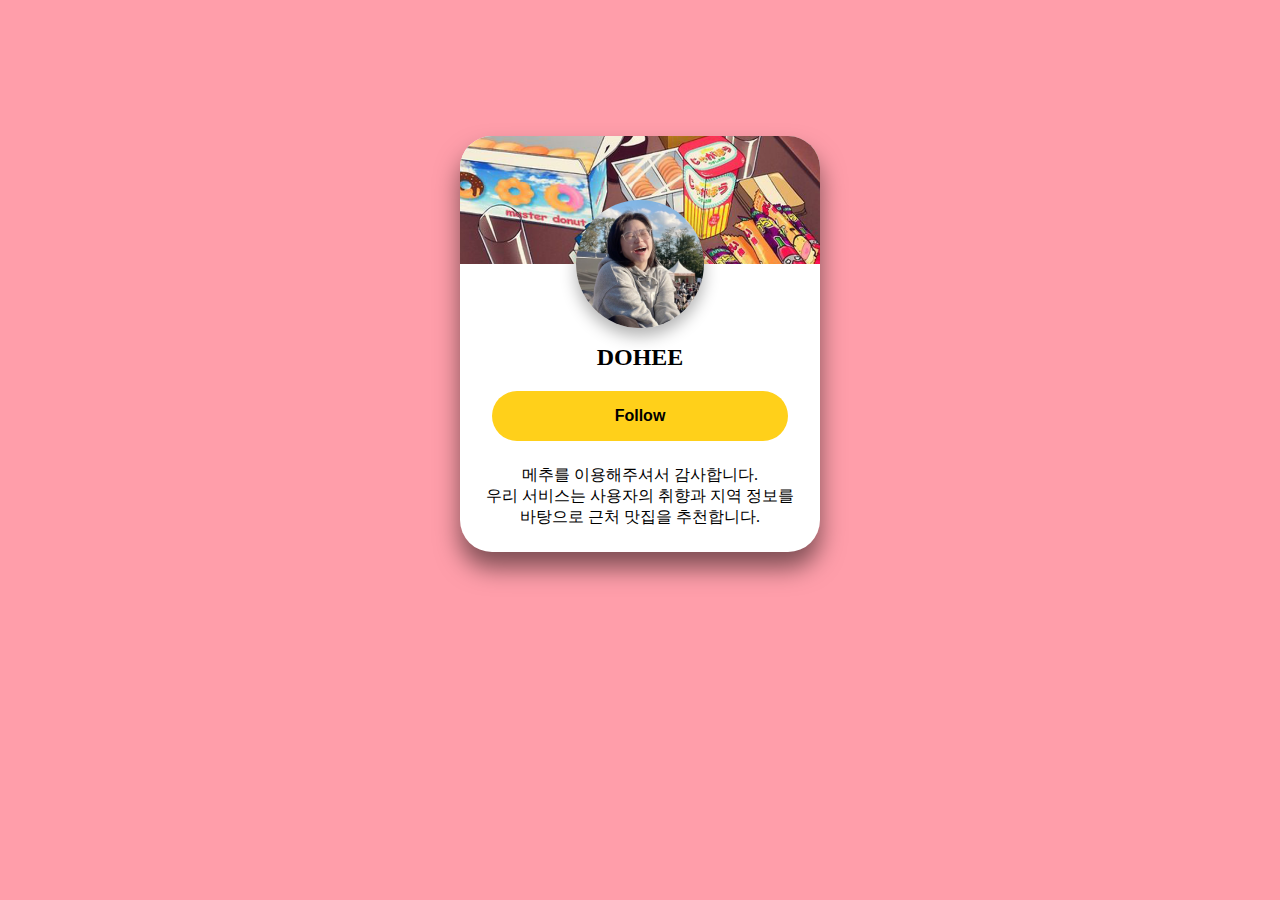
<file: index.html>
<!DOCTYPE html>
<html lang="ko">
<head>
	<meta charset="utf-8">
	<meta name="description" content="우리 서비스는 사용자의 취향과 지역 정보를 바탕으로 근처 맛집을 추천합니다. 더 나은 음식 문화를 만들어가는 데 기여하고, 사용자들이 직접 리뷰를 작성하여 다양한 음식을 즐길 수 있도록 지원합니다. 직관적인 UI와 높은 정확도를 자랑하는 추천 알고리즘을 통해, 식사 선택에 고민하는 시간과 노력을 덜어드립니다.">
	<meta name="viewport" content="width=device-width, initial-scale=1">
	<title>Mechu loading page</title>
	<link rel="icon" href="./img/icon.PNG">
	<link rel="stylesheet" href="./css/style.css">
</head>
<body>
	<div class="card">
		<div class="banner">
			<div class="profile"></div>
		</div>
		<h2 class="name">DOHEE</h2>
		<div class="follow-btn">
			<button onclick="location.href='login.html'">Follow</button>
		</div>
		<div class="desc">
			메추를 이용해주셔서 감사합니다. <br />
			우리 서비스는 사용자의 취향과 지역 정보를 바탕으로 근처 맛집을 추천합니다.
		</div>
	</div>
</body>
</html>
</file>
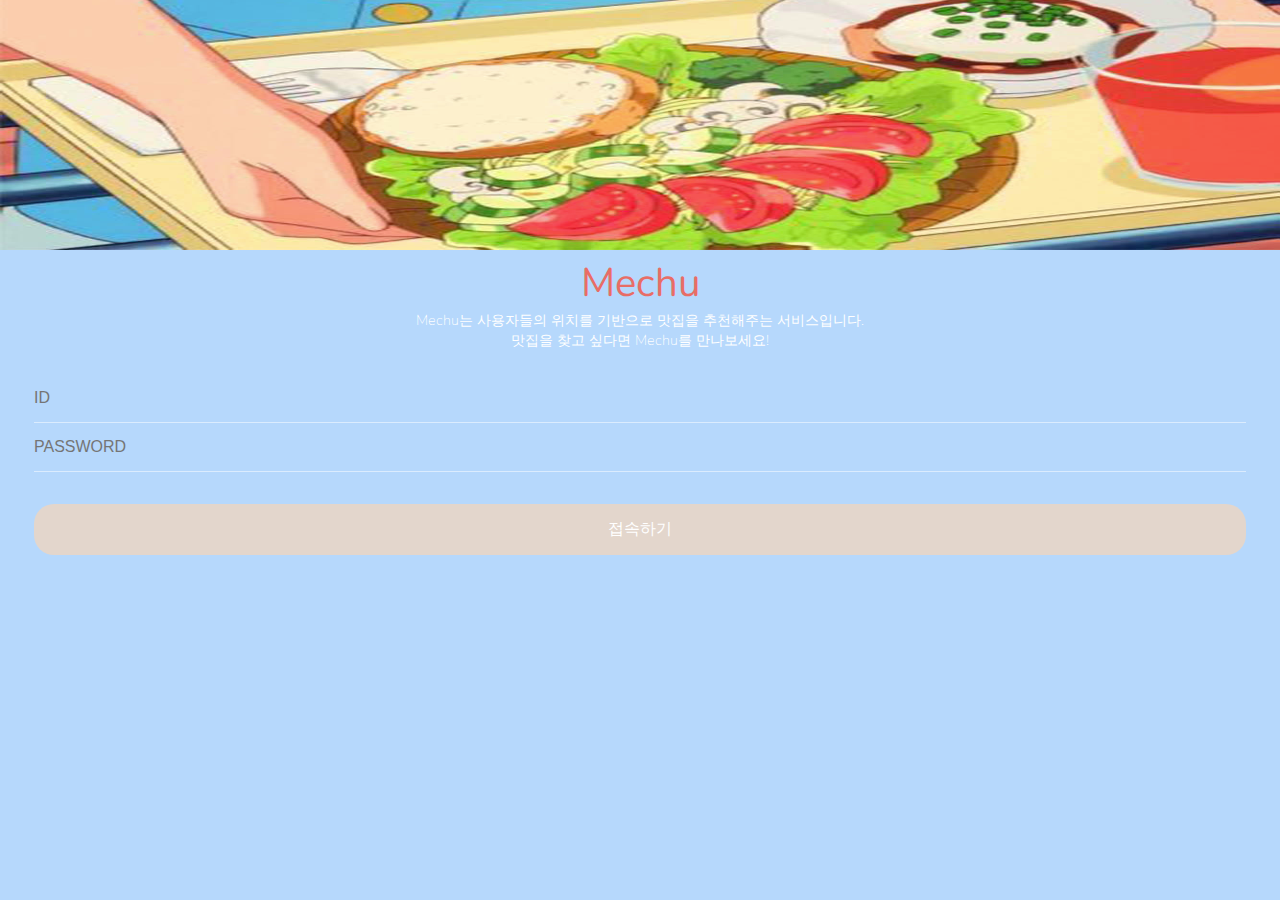
<file: login.html>
<!DOCTYPE html>
<html lang="ko">
<head>
    <meta charset="UTF-8">
    <meta http-equiv="X-UA-Compatible" content="IE=edge">
    <meta name="viewport" content="width=device-width, initial-scale=1.0">
    <title>Mechu login page</title>
    <link rel="stylesheet" href="./css/login.css" />
    <link rel="icon" href="./img/icon.PNG">
</head>
<body>
    <img src="./img/header.jpg" width="100%" height="250px" class="login-img" />
    <div class="login-title">
        <h1 class="login-title__maintext">Mechu</h1>
        <p class="login-title__subtext">
            Mechu는 사용자들의 위치를 기반으로 맛집을 추천해주는 서비스입니다. <br />
            맛집을 찾고 싶다면 Mechu를 만나보세요!
        </p>
    </div>
    <form action="menu.html" class="login-form">
        <input
            name="username"
            type="text"
            required
            autocomplete="off"
            placeholder="ID" 
        />
        <input
            name="password"
            type="password"
            required
            autocomplete="off"
            placeholder="PASSWORD"
        />
        <input type="submit" value="접속하기" />
    </form>
</body>
</html>
</file>
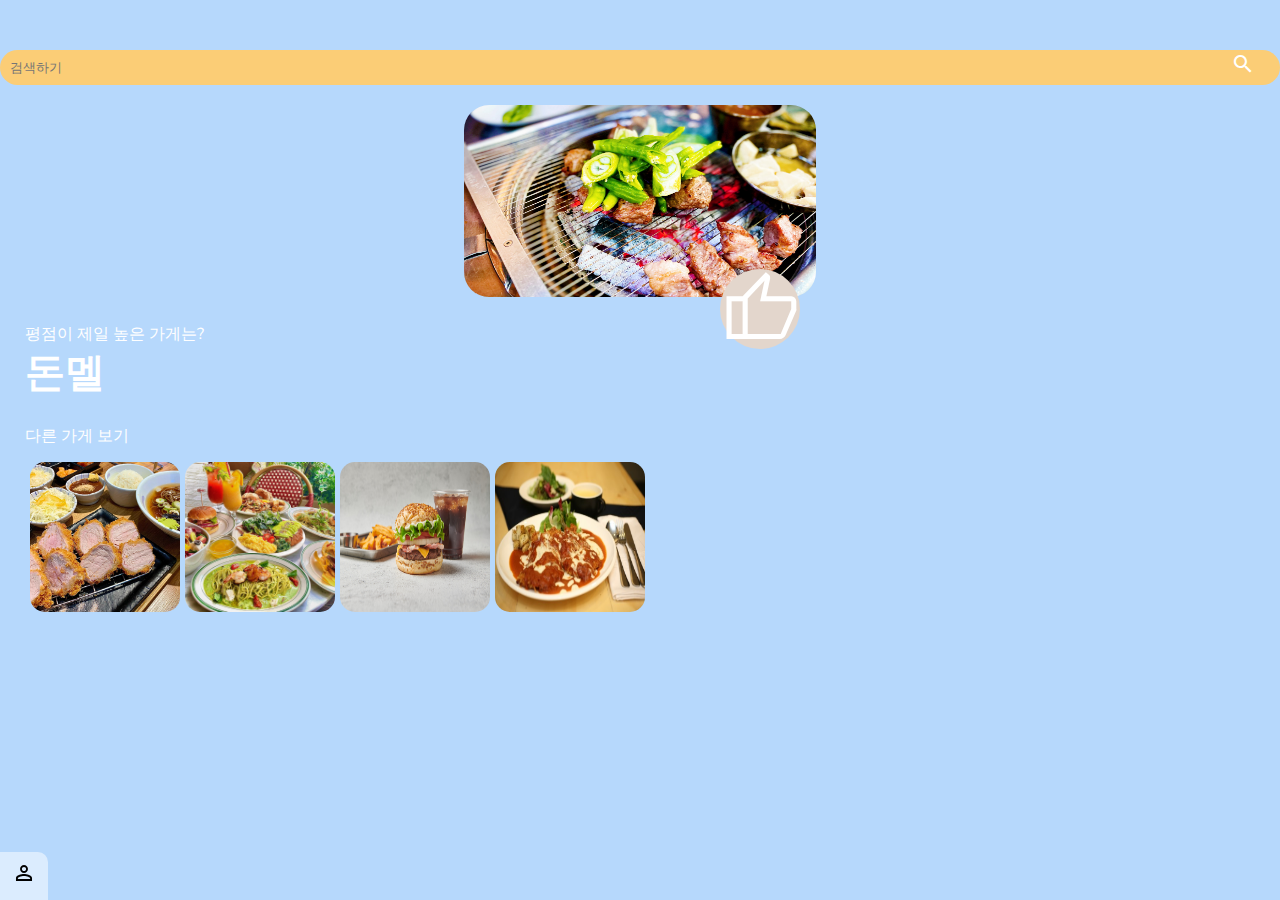
<file: menu.html>
<!DOCTYPE html>
<html lang="ko">
<head>
	<meta charset="UTF-8">
	<meta http-equiv="X-UA-Compatible" content="IE=edge">
	<meta name="viewport" content="width=device-width, initial-scale=1.0">
	<title>recommander page</title>
	<link rel="stylesheet" href="./css/recommander.css" />
	<link rel="icon" href="./img/icon.PNG">
</head>
<body>
	<!--검색바-->
	<form class="find-search-bar-form display-flex-center position-relative">
		<div class="display-flex-center position-relative">
			<input class="find-search-bar" placeholder="검색하기" />
			<span class="material-icons-outlined">
				search
			</span>
		</div>
	</form>
	<!--추천 가게-->
	<div class="best-restaurant position-relative">
		<div class="best-restaurant__img-container">
			<a href="https://map.naver.com/v5/entry/place/33099281?lng=127.1118153&lat=37.3690888&placePath=%2Fhome&entry=plt&c=15,0,0,0,dh">
			<img class="best-restaurant__img" src="./img/best-restaurant.jpg"/>
			</a>
			<span class="material-symbols-outlined">thumb_up</span>
		</div>
		<div class="best-restaurant__title">
			<p class="best-restaurant__promotion-text">평점이 제일 높은 가게는?</p>
			<span class="best-restaurant__restaurant-name">돈멜</span>
		</div>
	</div>
	<!--다른 가게 추천-->
	<div class="restaurant-recommendation">
		<span class="restaurant-recommendation__title">다른 가게 보기</span>
		<ul class="restaurant-recommendation__images">
			<li>
				<img src="./img/restaurant-recommendation01.png" />
			</li>
			<li>
				<img src="./img/restaurant-recommendation02.jpg" />
			</li>
			<li>
				<img src="./img/restaurant-recommendation03.jpg" />
			</li>
			<li>
				<img src="./img/restaurant-recommendation04.jpg" />
			</li>
		</ul>
	</div>
	<div class="navigation-bar">
		<a href="mypage.html">
			<span class="material-icons-outlined">person_outline</span>
		</a>
	</div>
</body>
</html>
</file>
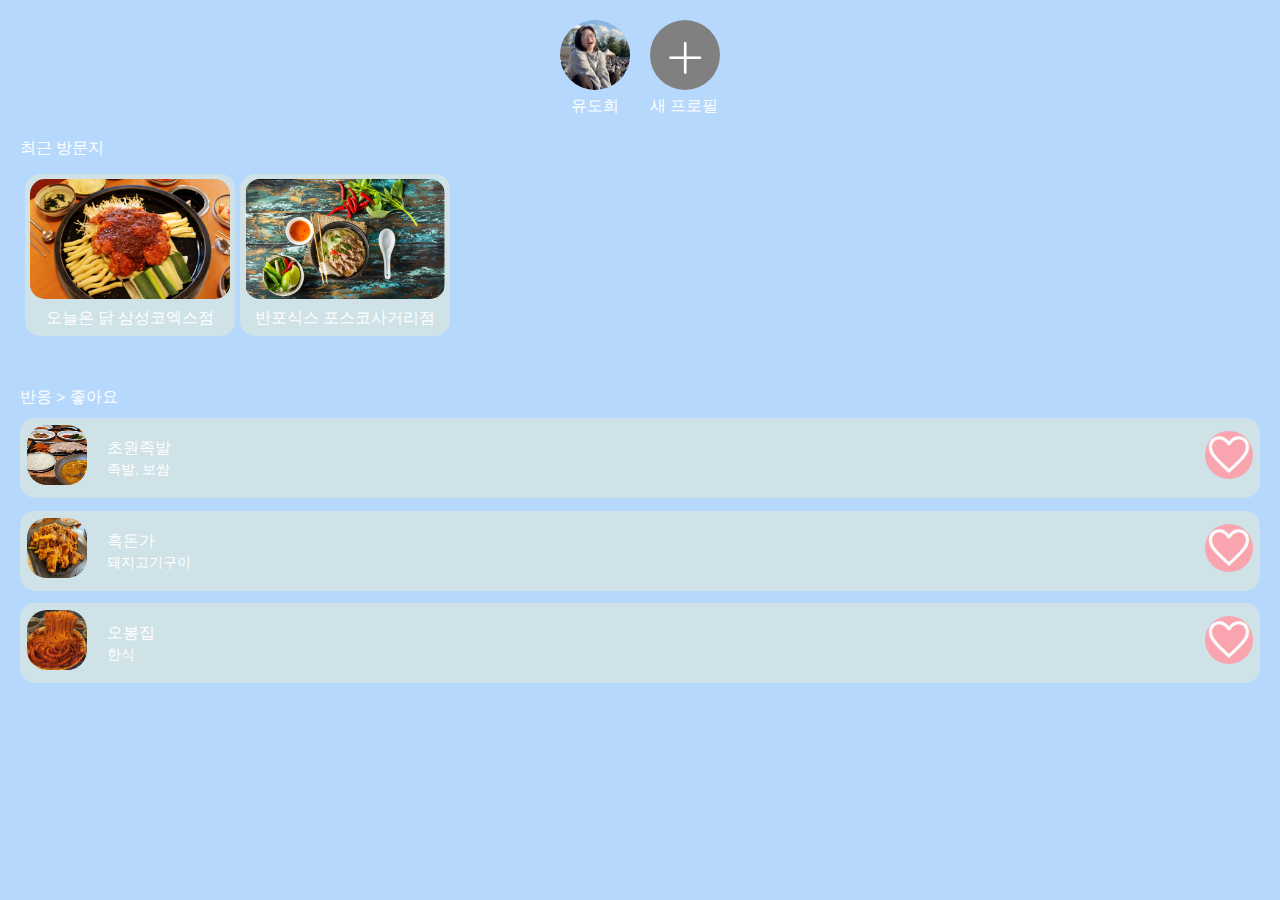
<file: mypage.html>
<!DOCTYPE html>
<html lang="ko">
<head>
    <meta charset="UTF-8">
    <meta http-equiv="X-UA-Compatible" content="IE=edge">
    <meta name="viewport" content="width=device-width, initial-scale=1.0">
    <title>My page</title>
    <link rel="stylesheet" href="./css/mypage.css" />
    <link rel="icon" href="./img/icon.PNG">
</head>
<body>
    <div class="display-flex-center">
        <div class="user-component position-relative display-flex-center">
            <img src="./img/myprofile.jpg" class="user-component__profile" />
            <div class="user-component__id">유도희</div>
        </div>
        <div class="user-component">
            <div class="user-component__profile add-profile-btn display-flex-center">
                <span>+</span>
            </div>
            <div class="user-component__id">새 프로필</div>
        </div>
    </div>
    <div class="recent-visit">
        <p class="recent-visit__header">최근 방문지</p>
        <ul class="recent-visit__images">
            <li>
                <div class="recent-visit__card">
                    <img src="./img/recent_visit01.jpg" />
                    <span class="recent-visit__title">오늘은 닭 삼성코엑스점</span>
                </div>
            </li>
            <li>
                <div class="recent-visit__card">
                    <img src="./img/recent_visit02.jpg" />
                    <span class="recent-visit__title">반포식스 포스코사거리점</span>
                </div>
            </li>
        </ul>
    </div>
    <div class="wishlist">
        <p class="wishlist__header">반응 > 좋아요</p>
        <div class="wishlist-container">
            <div class="wishlist-item">
                <div>
                    <img src="./img/mypage-wishlist-03.jpg" class="wishlist__img" />
                </div>
                <div class="wishlist-info">
                    <span class="wishlist__title">초원족발</span>
                    <span class="wishlist__subtitle">족발, 보쌈</span>
                </div>
                <div class="wishlist-good-btn">
                    <span class="material-symbols-outlined">favorite</span>
                </div>
            </div>
            <div class="wishlist-item">
                <div>
                    <img src="./img/mypage-wishlist-02.jpg" class="wishlist__img" />
                </div>
                <div class="wishlist-info">
                    <span class="wishlist__title">흑돈가</span>
                    <span class="wishlist__subtitle">돼지고기구이</span>
                </div>
                <div class="wishlist-good-btn">
                    <span class="material-symbols-outlined">favorite</span>
                </div>
            </div>
            <div class="wishlist-item">
                <div>
                    <img src="./img/mypage-wishlist-01.jpg" class="wishlist__img" />
                </div>
                <div class="wishlist-info">
                    <span class="wishlist__title">오봉집</span>
                    <span class="wishlist__subtitle">한식</span>
                </div>
                <div class="wishlist-good-btn">
                    <span class="material-symbols-outlined">favorite</span>
                </div>
            </div>
        </div>
    </div>
    
</body>
</html>
</file>
<file: css/style.css>
/* body style tag, 배경색과 정렬 담당 */
body {
  background-color: #ff9eaa;
  padding-top: 8rem;
  display: flex;
  justify-content: center;
}

/* card style tag, 배경색과 정렬, 크기 담당 */
.card {
  background-color: #fff;
  max-width: 360px;
  overflow: hidden;
  border-radius: 2rem;
  box-shadow: 0px 1rem 1.5rem rgba(0, 0, 0, 0.5);
}

/* banner style tag, 배너 이미지 및 정렬 담당 */
.banner {
  background-image: url("../img/banner.png");
  background-size: cover;
  display: flex; /* block 해제 */
  justify-content: center; /* 프로필 중앙에 위치 */
}

/* profile style tag, 프로필 크기와 사진 담당 */
.profile {
  width: 8rem;
  height: 8rem;
  background-image: url("../img/myprofile.jpg");
  background-size: 150px;
  border-radius: 50%;
  box-shadow: 0 0.5rem 1rem rgba(0, 0, 0, 0.3);
  /* 크기 변형 적용 */
  transform: translateY(50%); /* Y축 기준으로 50% 내려옴 */
  transition: transform 200ms cubic-bezier(0.18, 0.89, 0.32, 1.28) ;
}

/* profile 크기 변형값 */
.profile:hover {
  transform: translateY(50%) scale(1.3);
}

/* name style tag, 글자 정렬과 간격 담당 */
.name {
  text-align: center;
  padding-top: 60px;
}

/* follow button style tag, 버튼의 정렬 및 간격 담당 */
.follow-btn {
  padding: 0 2rem; /* 버튼 길이 조절 */
  display: flex; /* block 제거 */
  flex-direction: column; /*  축 방향 변경 */
  justify-content: center; /* 가운데 정렬 */
}

/* follow-btn 자식 style tag, 버튼 디자인 담당 */
.follow-btn button {
  font-size: medium;
  font-weight: bold;
  background-color: #ffd01a;
  border: none; /* 버튼 경계선 제거 */
  padding: 1rem; /* 버튼 크기 조절 */
  outline: none; /* 클릭 시 나오는 경계선 삭제 */
  border-radius: 50px;
  transition: transform 200ms cubic-bezier(0.18, 0.89, 0.32, 1.28);
}

/* 버튼 크기 변형 값 */
.follow-btn button:hover {
  background-color: #efb10a;
  transform: scale(1.1);
}

/* description style tag, 자기소개 간격 및 위치 설정*/
.desc {
  padding: 1.5rem;
  text-align: center;
}
</file>
<file: css/login.css>
@import "./global.css";

/* 메인 텍스트와 서브 텍스트의 글자 정렬 */
.login-title {
    text-align: center;
}

/* 메인 텍스트 글씨 크기와 색깔 지정 */
.login-title__maintext {
    font-size: 2.5rem;
    color: #e86d66;
}

/* 서브 텍스트 글씨 크기와 굵기 지정 */
.login-title__subtext {
    font-size: 0.9rem;
    font-weight: 100;
}

html,
body {
    overflow: auto;
}

.login-form {
    display: flex;
    flex-direction: column;
    margin: 1.5rem;
}

.login-form input {
    padding: 15px 0;
    margin: 0 10px;
    border: none;
    outline: none;
    appearance: none;
    background-color: var(--background-blue);
    font-size: 1em;
}

.login-form input:not([type="submit"]) {
    color:white;
    border-bottom: 1px solid var(--border);
    transition: border-color 0.3s ease-in-out;
}

.login-form input:focus {
    border-color: white;
}

.login-form input[type="submit"] {
    color: white;
    background-color: var(--grey);
    border-radius: 20px;
    margin-top: 2rem;
    transition: background-color 0.2s ease-in-out;
}

.login-form input[type="submit"]:active {
    background-color: var(--grey);
}
</file>
<file: css/recommander.css>
@import "./global.css";

.find-search-bar-from {
    padding: 0 25px; /* 검색바 간격 조정 */
}

.find-search-bar-form div {
    width: 100%; /* 검색바 길이 조정 */
}

.find-search-bar {
    margin-top: 50px;
    background-color: #fbcd76;
    border-radius: 25px;
    width: 100%;
    padding: 10px;
    color: white; /* 입력 시 글자 하얗게 */
    transition: background-color 0.3s ease-in-out;
}

/* 검색바 클릭 시 애니메이션 추가 */
.find-search-bar:focus {
    background-color: #fae994;
}

/* 검색바 아이콘의 위치 및 크기 조정 */
.find-search-bar-form span {
    position: absolute;
    font: 1rem;
    bottom: 0.55rem;
    right: 25px;
}
/* 이미지 컨테이너의 간격 조정 */
.best-restaurant__img-container {
    padding: 0 20px;
    margin: 20px 0;
    display: flex;
    justify-content: center;
}
/* 사진 크기 조정 */
.best-restaurant__img {
    width: 22rem;
    height: 12rem;
    border-radius: 25px;
}
/* 아이콘 스타일 및 크기 지정 */
.best-restaurant__img-container span {
    position: absolute;
    background-color: var(--grey);
    border-radius: 50%;
    left: calc(50% + 5rem); /* 사진의 왼쪽으로부터 2/3만큼 위치 */
    font-size: 5rem;
    bottom: 3.2rem;
}
/* 텍스트 스타일 크기 지정 */
.best-restaurant__title {
    padding-left: 25px;
}

.best-restaurant__promotion-title {
    font-size: 14px;
}

.best-restaurant__restaurant-name {
    color: var(grey);
    font-size: 40px;
    font-weight: 600;
}

/* 전체를 감싸는 태그 간격 조정 */
.restaurant-recommendation {
    margin: 25px 0;
    padding: 0 25px;
}

/* 이미지 스타일 지정 */
.restaurant-recommendation__images {
    margin-top: 15px;
    list-style: none;
    display: flex;
    overflow-x: scroll;
}

/* 이미지 사이 간격 조정 */
.restaurant-recommendation__images li {
    margin-left: 5px;
}

/* 이미지 크기 지정 */
.restaurant-recommendation__images img {
    width: 150px;
    height: 150px;
    border-radius: 15px;
}
</file>
<file: css/mypage.css>
@import "./global.css";

/* 프로필 이미지와 텍스트 스타일링 */
.user-component {
    padding: 20px 10px;
    flex-direction: column;
}

.user-component__profile {
    width: 70px;
    height: 70px;
    border-radius: 50%;
    transition: transform 200ms cubic-bezier(0.18, 0.89, 0.32, 1.28);
}

.user-component__profile:hover {
    transform: translateY(20%) scale(1.1);
}

.user-component__id {
    padding-top: 0.3rem;
    font-size: 1rem;
}

/* 새 프로필 추가 버튼 위치 및 스타일 지정*/
.add-profile-btn {
    background-color: gray;
    width: 70px;
    height: 70px;
    font-size: 4rem;
    font-weight: 100;
    color: white;
}

/* 사진 크기 조절 */
.recent-visit__images img {
    width: 200px;
    height: 120px;
    border-radius: 15px;
    object-fit: cover;
}

/* 사진 여백 조정 */
.recent-visit {
    margin-bottom: 25px;
    padding: 0 20px;
    padding-bottom: 10px;
}

/* 리스트 스타일 삭제 후 x축으로 스크롤 */
.recent-visit__images {
    list-style: none;
    display: flex;
    overflow-x: auto;
}

/* 사진과 텍스트를 감싸는 배경 생성 */
.recent-visit__card {
    background-color: var(--darkgrey);
    padding: 5px;
    border-radius:15px;
}

/* 최근 방문지 타이틀과 작품 간의 간격 조절 */
.recent-visit__header {
    margin-bottom: 15px;
}

.recent-visit__images li {
    margin-left: 5px;
}

/* 사진과 텍스트 사이 간격 조절 */
.recent-visit__title {
    display: block;
    margin: 2px 0;
    text-align: center;
}
/* 이미지 크기 조정 */
.wishlist__img {
    width: 60px;
    height: 60px;
    border-radius: 20px;
}

/* 경계선 및 헤더 타이틀 간격 지정 */
.wishlist__header {
    border-top: 1px solid var(border-color);
    padding-top: 15px;
    margin-bottom: 10px;
}

/* 찜한 목록 음식 사진 및 정보의 전체 간격 조정 */
.wishlist-item {
    margin-bottom: 0.8rem;
    display: flex;
    align-items: center;
    justify-content: space-between;
    background-color: var(--darkgrey);
    padding: 7px;
    border-radius: 15px;
}

/* 음식 사진 및 정보 세부 간격 및 크기 조정*/
.wishlist-info {
    display: flex;
    flex-direction: column;
    width: 100%;
    padding-left: 20px;
}

.wishlist_title {
    font-size: 1.2rem;
}

.wishlist__subtitle {
    font-size: 0.9rem;
}

/* 아이콘 스타일링 */
.wishlist-good-btn span {
    background-color: var(--pink);
    border-radius: 50%;
    opacity: 0.9;
    font-size: 3rem;
}

/* 내가 찜한 목록 여백 지정 */
.wishlist {
    padding: 0 20px 10px 20px;
}
</file>
